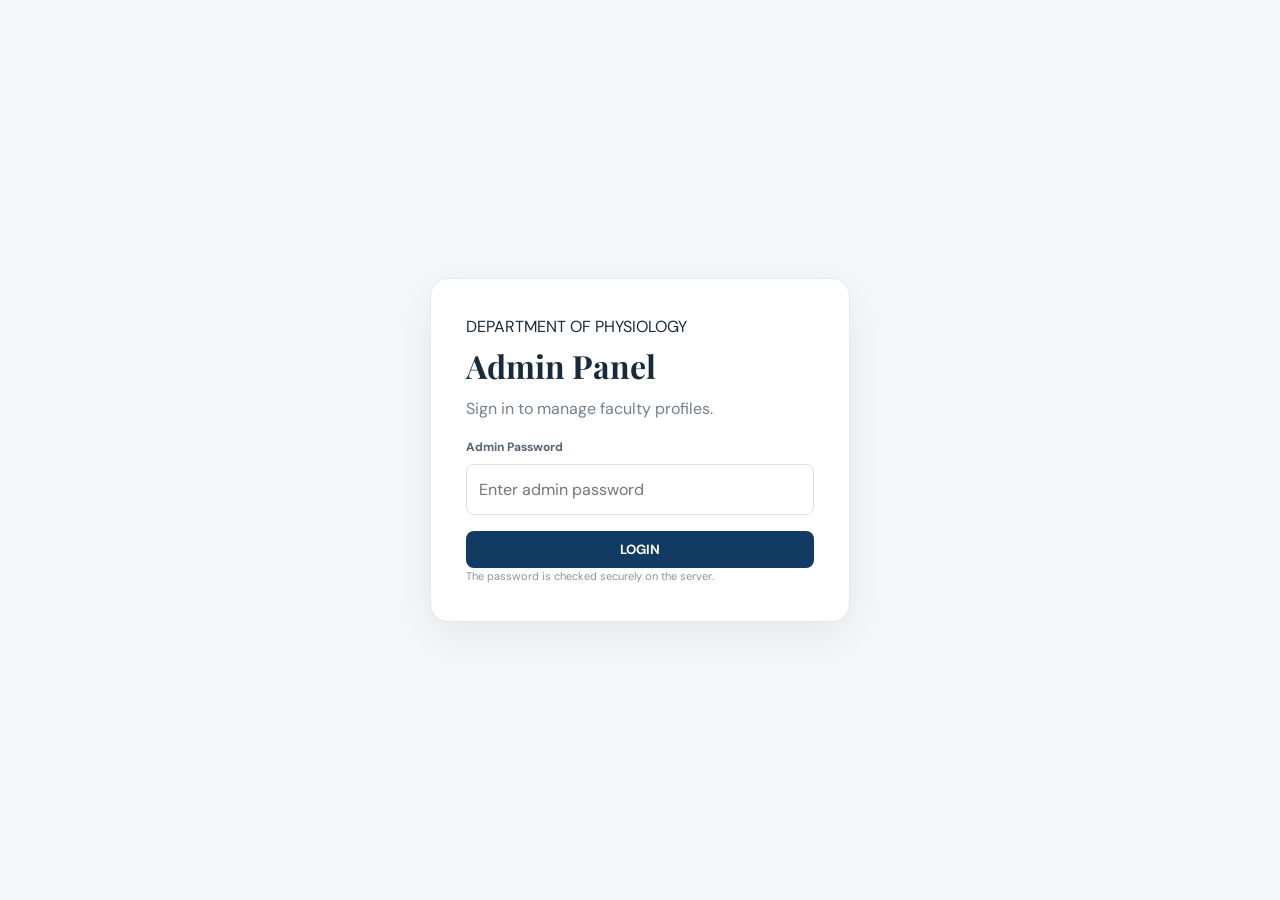
<file: admin.html>
<!DOCTYPE html><html lang="en"><head><meta charset="UTF-8"><meta name="viewport" content="width=device-width,initial-scale=1.0"><title>Physiology Admin Panel</title><link rel="stylesheet" href="styles.css"><!-- Vercel Web Analytics --><script defer src="https://cdn.vercel-insights.com/v1/script.js"></script><style>
body{background:#f5f8fa}.admin-shell{width:min(1100px,94%);margin:40px auto}.admin-top{display:flex;justify-content:space-between;align-items:center;margin-bottom:25px}.admin-top h1{font-family:"Playfair Display",serif;margin:0;color:#102238}.admin-top p{color:#718090}.admin-card{background:#fff;border:1px solid #e2e8ed;border-radius:16px;padding:25px;box-shadow:0 8px 30px rgba(20,45,65,.05)}.faculty-list{display:grid;gap:12px}.faculty-row{display:flex;align-items:center;gap:15px;padding:14px;border:1px solid #e6ebef;border-radius:12px}.mini-avatar{width:54px;height:54px;border-radius:12px;background:#e0f2ef;color:#126d67;display:grid;place-items:center;font-weight:700;overflow:hidden;flex:none}.mini-avatar img{width:100%;height:100%;object-fit:cover}.faculty-row .grow{flex:1}.faculty-row h3{margin:0;font-size:15px}.faculty-row p{margin:3px 0 0;color:#7a8997;font-size:12px}.btn2{border:0;border-radius:8px;padding:10px 14px;font-weight:700;cursor:pointer}.btn-blue{background:#123b63;color:#fff}.btn-green{background:#087f78;color:#fff}.btn-light{background:#eef2f5;color:#31445a}.login-wrap{min-height:100vh;display:grid;place-items:center;padding:20px}.login-card{width:min(420px,100%);background:#fff;padding:35px;border-radius:18px;border:1px solid #e2e8ed;box-shadow:0 15px 45px rgba(20,45,65,.08)}.login-card h1{font-family:"Playfair Display",serif;margin:0 0 5px}.field{margin:16px 0}.field label{display:block;font-size:12px;font-weight:700;margin-bottom:7px;color:#536475}.field input,.field textarea{width:100%;padding:12px;border:1px solid #d9e1e7;border-radius:8px;font:inherit}.field textarea{min-height:110px;resize:vertical}.form-actions{display:flex;gap:10px;flex-wrap:wrap;margin-top:20px}.photo-preview{width:130px;height:130px;border-radius:14px;object-fit:cover;background:#eef2f5;display:block;margin:10px 0}.editor{margin-top:20px}.notice2{padding:12px;border-radius:8px;background:#eef6f5;color:#13645e;margin-bottom:15px;display:none}.error2{background:#fff0f0;color:#9b3030}.small-note{font-size:11px;color:#8794a0}.danger{background:#a63d3d;color:#fff}.hidden{display:none!important}
</style></head><body>
<div id="loginView" class="login-wrap"><div class="login-card"><p class="eyebrow">DEPARTMENT OF PHYSIOLOGY</p><h1>Admin Panel</h1><p style="color:#718090">Sign in to manage faculty profiles.</p><div id="loginMsg" class="notice2"></div><div class="field"><label>Admin Password</label><input id="password" type="password" autocomplete="current-password" placeholder="Enter admin password"></div><button class="btn2 btn-blue" style="width:100%" onclick="login()">LOGIN</button><p class="small-note">The password is checked securely on the server.</p></div></div>
<div id="adminView" class="admin-shell hidden"><div class="admin-top"><div><p class="eyebrow">PHYSIOLOGY ADMINISTRATION</p><h1>Faculty Management</h1><p>Add, edit or remove faculty profiles.</p></div><div><button class="btn2 btn-green" onclick="newFaculty()">+ Add Faculty</button> <button class="btn2 btn-light" onclick="logout()">Logout</button></div></div>
<div class="admin-card"><div id="msg" class="notice2"></div><div id="listView"><div id="facultyList" class="faculty-list"></div></div>
<div id="editor" class="editor hidden"><h2 id="editorTitle">Edit Faculty</h2><input id="id" type="hidden"><div class="field"><label>Name *</label><input id="name"></div><div class="field"><label>Role / Designation</label><input id="role" placeholder="FACULTY or HEAD OF DEPARTMENT"></div><div class="field"><label>Designation</label><input id="designation" placeholder="e.g. Professor, Associate Professor"></div><div class="field"><label>Qualification</label><input id="qualification" placeholder="e.g. MBBS, MD (Physiology)"></div><div class="field"><label>About</label><textarea id="about"></textarea></div><div class="field"><label>Research Interests</label><textarea id="research"></textarea></div><div class="field"><label>Email</label><input id="email" type="email"></div><div class="field"><label>Faculty Photograph</label><input id="photoFile" type="file" accept="image/jpeg,image/png,image/webp"><img id="photoPreview" class="photo-preview hidden"><p class="small-note">For this GitHub-based version, keep each image below about 900 KB.</p></div><div class="form-actions"><button class="btn2 btn-green" onclick="saveFaculty()">SAVE CHANGES</button><button class="btn2 btn-light" onclick="showList()">CANCEL</button><button id="deleteBtn" class="btn2 danger" onclick="deleteFaculty()">DELETE FACULTY</button></div></div></div></div>
<script>
let faculty=[],editing=null;
const $=id=>document.getElementById(id);
async function api(action,opts={}){const r=await fetch('/api/admin?action='+action,{...opts,headers:{'Content-Type':'application/json',...(opts.headers||{})}});let d={};try{d=await r.json()}catch{}if(!r.ok)throw new Error(d.error||'Request failed');return d}
function msg(t,err=false){const e=$('msg');e.textContent=t;e.className='notice2 '+(err?'error2':'');e.style.display='block'}
function loginMsg(t,err=false){const e=$('loginMsg');e.textContent=t;e.className='notice2 '+(err?'error2':'');e.style.display='block'}
async function login(){try{await api('login',{method:'POST',body:JSON.stringify({password:$('password').value})});$('loginView').classList.add('hidden');$('adminView').classList.remove('hidden');await load();}catch(e){loginMsg(e.message,true)}}
async function load(){const d=await api('list');faculty=d.faculty||[];renderList();const target=sessionStorage.getItem('editFacultyId');if(target){sessionStorage.removeItem('editFacultyId');const f=faculty.find(x=>x.id===target);if(f)editFaculty(f.id)}}
function renderList(){$('facultyList').innerHTML=faculty.map(f=>{const av=f.photo?`<img src="${esc(f.photo)}">`:esc(f.initials||initials(f.name));return `<div class="faculty-row"><div class="mini-avatar">${av}</div><div class="grow"><h3>${esc(f.name)}</h3><p>${esc(f.designation||f.role||'Faculty')}</p></div><button class="btn2 btn-blue" onclick="editFaculty('${esc(f.id)}')">EDIT</button></div>`}).join('')}
function initials(n){return n.replace(/^Dr\\.\\s*/i,'').split(/\\s+/).slice(0,3).map(x=>x[0]).join('').toUpperCase()}
function esc(s=''){return String(s).replace(/[&<>"']/g,c=>({'&':'&amp;','<':'&lt;','>':'&gt;','"':'&quot;',"'":'&#39;'}[c]))}
function editFaculty(id){editing=faculty.find(f=>f.id===id);if(!editing)return;$('editorTitle').textContent='Edit Faculty';$('id').value=editing.id;$('name').value=editing.name||'';$('role').value=editing.role||'';$('designation').value=editing.designation||'';$('qualification').value=editing.qualification||'';$('about').value=editing.about||'';$('research').value=editing.research||'';$('email').value=editing.email||'';$('photoPreview').classList.toggle('hidden',!editing.photo);if(editing.photo){$('photoPreview').src=editing.photo}$('deleteBtn').classList.remove('hidden');$('listView').classList.add('hidden');$('editor').classList.remove('hidden')}
function newFaculty(){editing=null;$('editorTitle').textContent='Add Faculty';$('id').value='';['name','role','designation','qualification','about','research','email'].forEach(x=>$(x).value='');$('photoPreview').classList.add('hidden');$('deleteBtn').classList.add('hidden');$('listView').classList.add('hidden');$('editor').classList.remove('hidden')}
function showList(){$('editor').classList.add('hidden');$('listView').classList.remove('hidden');msg('');}
function slugify(s){return s.toLowerCase().replace(/^dr\\.\\s*/,'').replace(/[^a-z0-9]+/g,'-').replace(/^-|-$/g,'').slice(0,70)}
async function saveFaculty(){const name=$('name').value.trim();if(!name){msg('Name is required.',true);return}let id=$('id').value||slugify(name);if(!editing && faculty.some(f=>f.id===id))id=id+'-'+Date.now().toString().slice(-5);let photo=editing?.photo||'';const file=$('photoFile').files[0];if(file){if(file.size>900*1024){msg('Image is too large. Please use an image below 900 KB.',true);return}photo=await readFile(file)}const payload={id,name,role:$('role').value.trim()||'FACULTY',designation:$('designation').value.trim(),qualification:$('qualification').value.trim(),about:$('about').value.trim(),research:$('research').value.trim(),email:$('email').value.trim(),photo};try{msg('Saving…');const d=await api('save',{method:'POST',body:JSON.stringify(payload)});faculty=d.faculty;editing=faculty.find(f=>f.id===id);renderList();showList();msg('Saved successfully. Vercel will redeploy automatically.')}catch(e){msg(e.message,true)}}
function readFile(file){return new Promise((res,rej)=>{const r=new FileReader();r.onload=()=>res(r.result);r.onerror=rej;r.readAsDataURL(file)})}
async function deleteFaculty(){if(!editing)return;if(!confirm('Delete '+editing.name+'?'))return;try{const d=await api('delete',{method:'POST',body:JSON.stringify({id:editing.id})});faculty=d.faculty;editing=null;renderList();showList();msg('Faculty profile deleted.')}catch(e){msg(e.message,true)}}
async function logout(){await api('logout',{method:'POST'});location.reload()}
$('photoFile').addEventListener('change',()=>{const f=$('photoFile').files[0];if(f){const r=new FileReader();r.onload=()=>{$('photoPreview').src=r.result;$('photoPreview').classList.remove('hidden')};r.readAsDataURL(f)}})
(async()=>{try{const d=await api('session');if(d.authenticated){$('loginView').classList.add('hidden');$('adminView').classList.remove('hidden');await load()}}catch{}})();
</script></body></html>
</file>
<file: styles.css>
/* =========================================================
   NORTH BENGAL MEDICAL COLLEGE & HOSPITAL
   DEPARTMENT OF PHYSIOLOGY
   PREMIUM MEDICAL EDITORIAL DESIGN
   ========================================================= */


/* =========================================================
   GOOGLE FONTS
   ========================================================= */

@import url('https://fonts.googleapis.com/css2?family=DM+Sans:wght@400;500;600;700&family=Playfair+Display:wght@500;600;700&display=swap');


/* =========================================================
   VARIABLES
   ========================================================= */

:root {
  --navy: #0b263d;
  --navy-dark: #061725;

  --teal: #087f78;
  --teal-dark: #056b65;
  --teal-light: #e8f5f3;

  --blue-soft: #eef5fa;

  --white: #ffffff;
  --ivory: #fafcfb;
  --soft: #f2f7f7;

  --text: #172b3a;
  --muted: #687b8a;

  --border: #dce6ea;

  --shadow-sm:
    0 8px 25px rgba(11, 38, 61, 0.06);

  --shadow-md:
    0 18px 45px rgba(11, 38, 61, 0.10);

  --shadow-lg:
    0 30px 80px rgba(11, 38, 61, 0.14);

  --radius: 16px;

  --max-width: 1180px;
}


/* =========================================================
   RESET
   ========================================================= */

* {
  box-sizing: border-box;
  margin: 0;
  padding: 0;
}

html {
  scroll-behavior: smooth;
}

body {
  font-family: "DM Sans", sans-serif;

  background: var(--ivory);
  color: var(--text);

  line-height: 1.6;

  overflow-x: hidden;
}

img {
  max-width: 100%;
  display: block;
}

a {
  color: inherit;
  text-decoration: none;
}

button,
input,
textarea,
select {
  font-family: inherit;
}


/* =========================================================
   TEXT SELECTION
   ========================================================= */

::selection {
  background: var(--teal);
  color: white;
}


/* =========================================================
   GLOBAL CONTAINER
   ========================================================= */

.container {
  width: min(var(--max-width), 90%);
  margin: 0 auto;
}


/* =========================================================
   HEADER
   ========================================================= */

.site-header {
  position: sticky;
  top: 0;

  z-index: 1000;

  background: rgba(255, 255, 255, 0.94);

  backdrop-filter: blur(18px);
  -webkit-backdrop-filter: blur(18px);

  border-bottom: 1px solid rgba(220, 230, 234, 0.9);
}

.nav-wrap {
  min-height: 78px;

  display: flex;

  align-items: center;

  justify-content: space-between;

  gap: 40px;
}


/* =========================================================
   BRAND
   ========================================================= */

.brand {
  display: flex;

  align-items: center;

  gap: 14px;

  flex-shrink: 0;
}

.brand-mark {
  width: 42px;
  height: 42px;

  display: grid;

  place-items: center;

  border-radius: 11px;

  background:
    linear-gradient(
      145deg,
      #edf8f7,
      #e0f1ef
    );

  border: 1px solid #d4e9e6;

  color: var(--teal);

  font-size: 13px;

  font-weight: 700;

  letter-spacing: 1px;

  box-shadow:
    0 4px 12px rgba(8, 127, 120, 0.05);
}

.brand-text {
  display: flex;

  flex-direction: column;
}

.brand-text strong {
  color: var(--navy);

  font-size: 15px;

  font-weight: 700;

  line-height: 1.2;
}

.brand-text span {
  margin-top: 3px;

  color: var(--muted);

  font-size: 10px;

  letter-spacing: 0.35px;

  white-space: nowrap;
}


/* =========================================================
   NAVIGATION
   ========================================================= */

.nav {
  display: flex;

  align-items: center;

  justify-content: flex-end;

  gap: 30px;

  width: auto;

  margin: 0;

  padding: 0;
}

.nav a {
  position: relative;

  color: #435666;

  font-size: 13px;

  font-weight: 600;

  white-space: nowrap;

  transition:
    color 0.25s ease;
}

.nav a::after {
  content: "";

  position: absolute;

  left: 0;

  bottom: -7px;

  width: 0;

  height: 2px;

  background: var(--teal);

  border-radius: 5px;

  transition:
    width 0.25s ease;
}

.nav a:hover {
  color: var(--teal);
}

.nav a:hover::after {
  width: 100%;
}


/* =========================================================
   MOBILE MENU BUTTON
   ========================================================= */

.menu-btn {
  display: none;

  width: 40px;
  height: 40px;

  align-items: center;
  justify-content: center;

  border: 1px solid var(--border);

  border-radius: 9px;

  background: white;

  color: var(--navy);

  font-size: 18px;

  cursor: pointer;

  transition:
    background 0.2s ease,
    color 0.2s ease;
}

.menu-btn:hover {
  background: var(--teal-light);

  color: var(--teal);
}


/* =========================================================
   HERO
   ========================================================= */

.hero {
  position: relative;

  min-height: 650px;

  display: flex;

  align-items: center;

  overflow: hidden;

  background:

    radial-gradient(
      circle at 82% 23%,
      rgba(8, 127, 120, 0.18),
      transparent 28%
    ),

    radial-gradient(
      circle at 68% 86%,
      rgba(39, 105, 160, 0.09),
      transparent 32%
    ),

    linear-gradient(
      120deg,
      #fbfdfd 0%,
      #f6fbfa 42%,
      #edf7f6 100%
    );
}


/* HERO LARGE CIRCLE */

.hero::before {
  content: "";

  position: absolute;

  width: 570px;
  height: 570px;

  right: -230px;
  top: -220px;

  border-radius: 50%;

  border: 1px solid rgba(8, 127, 120, 0.12);

  background:
    radial-gradient(
      circle,
      rgba(8, 127, 120, 0.07),
      rgba(8, 127, 120, 0.015) 48%,
      transparent 70%
    );

  pointer-events: none;
}


/* HERO SECOND CIRCLE */

.hero::after {
  content: "";

  position: absolute;

  width: 760px;
  height: 760px;

  right: -430px;
  top: -320px;

  border-radius: 50%;

  border: 1px solid rgba(8, 127, 120, 0.06);

  pointer-events: none;
}


.hero-content {
  position: relative;

  z-index: 2;
}


/* HERO EYEBROW */

.hero .eyebrow {
  color: var(--teal);

  font-size: 11px;

  font-weight: 700;

  letter-spacing: 2.8px;

  text-transform: uppercase;
}


/* HERO TITLE */

.hero h1 {
  max-width: 820px;

  margin: 16px 0 26px;

  color: var(--navy);

  font-family: "Playfair Display", serif;

  font-size: clamp(
    52px,
    7vw,
    88px
  );

  line-height: 0.98;

  letter-spacing: -3.5px;
}

.hero h1 span {
  color: var(--teal);
}


/* HERO DESCRIPTION */

.hero-text {
  max-width: 600px;

  margin-bottom: 32px;

  color: #61778a;

  font-size: 17px;

  line-height: 1.7;
}


/* HERO BUTTONS */

.hero-actions {
  display: flex;

  flex-wrap: wrap;

  gap: 12px;
}


/* =========================================================
   BUTTONS
   ========================================================= */

.btn {
  display: inline-flex;

  align-items: center;

  justify-content: center;

  min-height: 50px;

  padding: 13px 24px;

  border-radius: 9px;

  font-size: 13px;

  font-weight: 700;

  cursor: pointer;

  transition:
    transform 0.25s ease,
    box-shadow 0.25s ease,
    background 0.25s ease,
    border-color 0.25s ease;
}


/* PRIMARY */

.btn.primary {
  color: white;

  border: 1px solid transparent;

  background:
    linear-gradient(
      135deg,
      #0b263d 0%,
      #087f78 100%
    );

  box-shadow:
    0 9px 24px rgba(8, 127, 120, 0.17);
}

.btn.primary:hover {
  transform: translateY(-3px);

  background:
    linear-gradient(
      135deg,
      #087f78 0%,
      #0b263d 100%
    );

  box-shadow:
    0 13px 30px rgba(8, 127, 120, 0.23);
}


/* SECONDARY */

.btn.secondary {
  color: var(--navy);

  background: rgba(255, 255, 255, 0.82);

  border: 1px solid var(--border);

  box-shadow:
    0 5px 15px rgba(11, 38, 61, 0.03);
}

.btn.secondary:hover {
  color: var(--teal);

  border-color: #b8d9d5;

  background: white;

  transform: translateY(-3px);
}


/* =========================================================
   STATS
   ========================================================= */

.stats {
  position: relative;

  background:
    linear-gradient(
      90deg,
      #ffffff,
      #f8fcfb,
      #ffffff
    );

  border-top: 1px solid var(--border);

  border-bottom: 1px solid var(--border);
}

.stats-grid {
  display: grid;

  grid-template-columns:
    repeat(5, 1fr);
}

.stats-grid > div {
  padding: 30px 18px;

  text-align: center;

  border-right: 1px solid var(--border);
}

.stats-grid > div:last-child {
  border-right: none;
}

.stats-grid strong {
  display: block;

  color: var(--navy);

  font-family: "Playfair Display", serif;

  font-size: 32px;

  line-height: 1;
}

.stats-grid span {
  display: block;

  margin-top: 9px;

  color: var(--muted);

  font-size: 10px;

  font-weight: 700;

  letter-spacing: 1.2px;

  text-transform: uppercase;
}


/* =========================================================
   SECTIONS
   ========================================================= */

.section {
  position: relative;

  padding: 105px 0;

  background: var(--ivory);
}

.section.soft {
  background:
    linear-gradient(
      135deg,
      #f2f8f7 0%,
      #edf6f5 48%,
      #f7fafa 100%
    );
}

.section.dark {
  background:
    radial-gradient(
      circle at 85% 20%,
      rgba(8, 127, 120, 0.20),
      transparent 30%
    ),
    linear-gradient(
      135deg,
      #071a2a,
      #0b263d
    );

  color: white;
}

.section h2,
.cta h2 {
  margin-top: 10px;

  color: var(--navy);

  font-family: "Playfair Display", serif;

  font-size: clamp(
    34px,
    4vw,
    54px
  );

  line-height: 1.08;

  letter-spacing: -1.5px;
}

.section.dark h2 {
  color: white;
}

.split {
  display: grid;

  grid-template-columns:
    1fr 1fr;

  gap: 80px;

  align-items: start;
}

.section-copy {
  color: var(--muted);

  font-size: 15px;

  line-height: 1.75;
}

.section-copy p + p {
  margin-top: 18px;
}


/* =========================================================
   SECTION HEADING
   ========================================================= */

.section-heading {
  display: flex;

  align-items: flex-end;

  justify-content: space-between;

  gap: 30px;

  margin-bottom: 38px;
}

.section-heading > p {
  margin-bottom: 7px;

  color: var(--muted);

  font-size: 13px;
}


/* =========================================================
   FACULTY
   ========================================================= */

.faculty-grid {
  display: grid;

  grid-template-columns:
    repeat(3, minmax(0, 1fr));

  gap: 24px;
}


/* CARD */

.faculty-card {
  position: relative;

  min-height: 255px;

  display: flex;

  flex-direction: column;

  overflow: hidden;

  background: rgba(255, 255, 255, 0.95);

  border: 1px solid var(--border);

  border-radius: var(--radius);

  cursor: pointer;

  box-shadow: var(--shadow-sm);

  transition:
    transform 0.3s ease,
    box-shadow 0.3s ease,
    border-color 0.3s ease;
}

.faculty-card:hover {
  transform: translateY(-6px);

  border-color:
    rgba(8, 127, 120, 0.30);

  box-shadow: var(--shadow-md);
}


/* AVATAR */

.faculty-card .avatar {
  width: 100%;

  height: 110px;

  flex-shrink: 0;

  display: grid;

  place-items: center;

  overflow: hidden;

  background:
    linear-gradient(
      135deg,
      #eaf7f5,
      #dcefed
    );

  color: var(--teal);

  font-size: 36px;

  font-weight: 700;

  letter-spacing: 1px;
}

.faculty-card .avatar img {
  width: 100%;
  height: 100%;

  object-fit: cover;
}


/* CARD CONTENT */

.faculty-card > div:last-child {
  padding: 17px 19px 19px;
}

.faculty-card .role {
  display: block;

  color: var(--teal);

  font-size: 10px;

  font-weight: 700;

  letter-spacing: 1.5px;

  text-transform: uppercase;
}

.faculty-card h3 {
  margin-top: 5px;

  color: var(--navy);

  font-family: "Playfair Display", serif;

  font-size: 20px;

  line-height: 1.28;
}

.faculty-card p {
  margin-top: 7px;

  color: var(--teal);

  font-size: 11px;

  font-weight: 700;

  letter-spacing: 1px;

  text-transform: uppercase;
}

.faculty-card .hint {
  margin-top: 12px;

  color: var(--muted);

  font-size: 12px;
}


/* =========================================================
   LOADING
   ========================================================= */

.loading {
  grid-column: 1 / -1;

  padding: 60px;

  color: var(--muted);

  text-align: center;

  font-size: 14px;
}


/* =========================================================
   ACADEMICS
   ========================================================= */

.info-grid {
  display: grid;

  grid-template-columns:
    repeat(3, 1fr);

  gap: 22px;

  margin-top: 42px;
}

.info-card {
  position: relative;

  padding: 31px;

  background: rgba(255, 255, 255, 0.94);

  border: 1px solid var(--border);

  border-radius: var(--radius);

  box-shadow: var(--shadow-sm);

  transition:
    transform 0.3s ease,
    box-shadow 0.3s ease,
    border-color 0.3s ease;
}

.info-card::before {
  content: "";

  position: absolute;

  left: 0;
  top: 20px;
  bottom: 20px;

  width: 3px;

  border-radius: 4px;

  background:
    linear-gradient(
      to bottom,
      var(--teal),
      transparent
    );

  opacity: 0;

  transition: opacity 0.3s ease;
}

.info-card:hover {
  transform: translateY(-5px);

  box-shadow: var(--shadow-md);

  border-color:
    rgba(8, 127, 120, 0.25);
}

.info-card:hover::before {
  opacity: 1;
}

.info-card > span {
  color: var(--teal);

  font-size: 11px;

  font-weight: 700;

  letter-spacing: 2px;
}

.info-card h3 {
  margin-top: 30px;

  color: var(--navy);

  font-family: "Playfair Display", serif;

  font-size: 23px;

  line-height: 1.25;
}

.info-card p {
  margin-top: 13px;

  color: var(--muted);

  font-size: 13px;

  line-height: 1.7;
}


/* =========================================================
   RESEARCH
   ========================================================= */

.section.dark .section-copy {
  color: rgba(255, 255, 255, 0.68);
}

.tag-row {
  display: flex;

  flex-wrap: wrap;

  gap: 8px;

  margin-top: 26px;
}

.tag-row span {
  padding: 8px 13px;

  border: 1px solid rgba(255,255,255,0.18);

  border-radius: 30px;

  color: rgba(255,255,255,0.76);

  background: rgba(255,255,255,0.025);

  font-size: 11px;
}


/* =========================================================
   FACILITIES
   ========================================================= */

.facility-grid {
  display: grid;

  grid-template-columns:
    repeat(3, 1fr);

  gap: 22px;

  margin-top: 42px;
}

.facility {
  padding: 31px;

  background: white;

  border: 1px solid var(--border);

  border-radius: var(--radius);

  box-shadow: var(--shadow-sm);

  transition:
    transform 0.3s ease,
    box-shadow 0.3s ease;
}

.facility:hover {
  transform: translateY(-5px);

  box-shadow: var(--shadow-md);
}

.facility-icon {
  width: 50px;
  height: 50px;

  display: grid;

  place-items: center;

  margin-bottom: 22px;

  border-radius: 11px;

  background:
    linear-gradient(
      135deg,
      #e8f6f4,
      #edf6fb
    );

  color: var(--teal);

  font-size: 22px;
}

.facility h3 {
  color: var(--navy);

  font-family: "Playfair Display", serif;

  font-size: 23px;
}

.facility p {
  margin-top: 10px;

  color: var(--muted);

  font-size: 13px;
}


/* =========================================================
   CTA
   ========================================================= */

.cta {
  position: relative;

  overflow: hidden;

  padding: 95px 0;

  text-align: center;

  background:
    radial-gradient(
      circle at 20% 20%,
      rgba(8, 127, 120, 0.14),
      transparent 30%
    ),
    linear-gradient(
      135deg,
      #eaf6f4,
      #eef5fa
    );
}

.cta::after {
  content: "";

  position: absolute;

  width: 350px;
  height: 350px;

  right: -160px;
  bottom: -180px;

  border-radius: 50%;

  border: 1px solid rgba(8, 127, 120, 0.12);
}

.cta h2 {
  margin-bottom: 28px;
}


/* =========================================================
   CONTACT
   ========================================================= */

.contact {
  background:
    linear-gradient(
      135deg,
      #ffffff,
      #f5faf9
    );
}

.contact-box {
  padding: 36px;

  background: rgba(255,255,255,0.85);

  border: 1px solid var(--border);

  border-radius: var(--radius);

  box-shadow: var(--shadow-sm);
}

.contact-box p {
  color: var(--muted);

  font-size: 14px;
}

.contact-box strong {
  color: var(--navy);

  font-size: 16px;
}

.contact-box p + p {
  margin-top: 15px;
}

.contact-box .small {
  font-size: 12px;
}


/* =========================================================
   FOOTER
   ========================================================= */

footer {
  padding: 40px 0;

  background:
    linear-gradient(
      135deg,
      #061725,
      #0b263d
    );

  color: white;
}

.footer-wrap {
  display: flex;

  align-items: center;

  justify-content: space-between;

  gap: 30px;
}

.footer-wrap strong {
  font-family: "Playfair Display", serif;

  font-size: 18px;
}

.footer-wrap span {
  color: rgba(255,255,255,0.55);

  font-size: 12px;
}

.footer-wrap > div:last-child {
  color: rgba(255,255,255,0.55);

  font-size: 11px;
}


/* =========================================================
   PROFILE MODAL
   ========================================================= */

.modal {
  position: fixed;

  inset: 0;

  z-index: 3000;

  display: none;

  align-items: center;

  justify-content: center;

  padding: 25px;

  background:
    rgba(5, 20, 32, 0.72);

  backdrop-filter: blur(9px);
  -webkit-backdrop-filter: blur(9px);
}

.modal.show {
  display: flex;
}

.profile-modal {
  position: relative;

  width: min(720px, 100%);

  max-height: 90vh;

  overflow-y: auto;

  padding: 40px;

  background: white;

  border-radius: 18px;

  box-shadow: var(--shadow-lg);

  animation:
    modalIn 0.25s ease;
}

@keyframes modalIn {
  from {
    opacity: 0;

    transform:
      translateY(15px)
      scale(0.98);
  }

  to {
    opacity: 1;

    transform:
      translateY(0)
      scale(1);
  }
}


/* CLOSE */

.modal-close {
  position: absolute;

  top: 15px;
  right: 18px;

  width: 36px;
  height: 36px;

  display: grid;

  place-items: center;

  border: 1px solid var(--border);

  border-radius: 50%;

  background: white;

  color: var(--navy);

  font-size: 22px;

  cursor: pointer;

  transition:
    background 0.2s ease,
    color 0.2s ease;
}

.modal-close:hover {
  background: var(--teal);

  color: white;

  border-color: var(--teal);
}


/* PROFILE HEADER */

.profile-head {
  display: flex;

  align-items: center;

  gap: 25px;

  padding-bottom: 25px;

  border-bottom: 1px solid var(--border);
}

.profile-photo,
.profile-placeholder {
  width: 120px;
  height: 120px;

  flex-shrink: 0;

  border-radius: 14px;

  object-fit: cover;
}

.profile-placeholder {
  display: grid;

  place-items: center;

  background:
    linear-gradient(
      135deg,
      #e8f6f4,
      #dcefed
    );

  color: var(--teal);

  font-size: 32px;

  font-weight: 700;
}

.profile-label {
  color: var(--teal);

  font-size: 10px;

  font-weight: 700;

  letter-spacing: 1.5px;

  text-transform: uppercase;
}

.profile-head h2 {
  margin-top: 5px;

  color: var(--navy);

  font-family: "Playfair Display", serif;

  font-size: 32px;
}

.profile-head p {
  margin-top: 5px;

  color: var(--teal);

  font-size: 12px;

  font-weight: 700;

  text-transform: uppercase;
}


/* PROFILE SECTIONS */

.profile-section {
  padding-top: 22px;
}

.profile-section h4 {
  color: var(--navy);

  font-size: 12px;

  text-transform: uppercase;

  letter-spacing: 1px;
}

.profile-section p {
  margin-top: 6px;

  color: var(--muted);

  font-size: 14px;
}


/* EDIT BUTTON */

.edit-profile-btn {
  margin-top: 25px;

  padding: 11px 18px;

  border: none;

  border-radius: 8px;

  background:
    linear-gradient(
      135deg,
      var(--navy),
      var(--teal)
    );

  color: white;

  font-weight: 600;

  cursor: pointer;
}


/* =========================================================
   FORMS
   ========================================================= */

input,
textarea,
select {
  width: 100%;

  padding: 13px 14px;

  border: 1px solid var(--border);

  border-radius: 9px;

  background: white;

  color: var(--text);

  outline: none;

  transition:
    border-color 0.2s ease,
    box-shadow 0.2s ease;
}

input:focus,
textarea:focus,
select:focus {
  border-color: var(--teal);

  box-shadow:
    0 0 0 3px
    rgba(8, 127, 120, 0.08);
}

label {
  display: block;

  margin-bottom: 7px;

  color: #536475;

  font-size: 12px;

  font-weight: 700;
}


/* =========================================================
   SCROLLBAR
   ========================================================= */

::-webkit-scrollbar {
  width: 8px;
}

::-webkit-scrollbar-track {
  background: #edf2f3;
}

::-webkit-scrollbar-thumb {
  background: #a8c2c1;

  border-radius: 10px;
}

::-webkit-scrollbar-thumb:hover {
  background: var(--teal);
}


/* =========================================================
   MOBILE — TABLET
   ========================================================= */

@media (max-width: 900px) {

  .nav-wrap {
    min-height: 70px;
  }

  .menu-btn {
    display: flex;
  }

  .nav {
    position: absolute;

    top: 70px;

    left: 0;
    right: 0;

    display: none;

    flex-direction: column;

    align-items: flex-start;

    gap: 0;

    width: 100%;

    padding:
      10px 5%
      20px;

    background: white;

    border-bottom: 1px solid var(--border);

    box-shadow: var(--shadow-md);
  }

  .nav.open {
    display: flex;
  }

  .nav a {
    width: 100%;

    padding: 12px 0;
  }

  .nav a::after {
    display: none;
  }


  /* GRID */

  .split {
    grid-template-columns: 1fr;

    gap: 38px;
  }

  .faculty-grid {
    grid-template-columns:
      repeat(2, 1fr);
  }

  .info-grid,
  .facility-grid {
    grid-template-columns: 1fr;
  }


  /* STATS */

  .stats-grid {
    grid-template-columns:
      repeat(3, 1fr);
  }

  .stats-grid > div:nth-child(3) {
    border-right: none;
  }

  .stats-grid > div:nth-child(4),
  .stats-grid > div:nth-child(5) {
    border-top: 1px solid var(--border);
  }


  /* HEADING */

  .section-heading {
    flex-direction: column;

    align-items: flex-start;

    gap: 10px;
  }
}


/* =========================================================
   MOBILE — PHONE
   ========================================================= */

@media (max-width: 600px) {

  .container {
    width: 92%;
  }


  /* BRAND */

  .brand {
    gap: 10px;
  }

  .brand-mark {
    width: 38px;
    height: 38px;
  }

  .brand-text strong {
    font-size: 13px;
  }

  .brand-text span {
    font-size: 9px;
  }


  /* HERO */

  .hero {
    min-height: 570px;
  }

  .hero h1 {
    font-size: 46px;

    letter-spacing: -2px;
  }

  .hero-text {
    font-size: 15px;
  }

  .hero::before {
    width: 400px;
    height: 400px;

    right: -240px;
  }


  /* SECTIONS */

  .section {
    padding: 75px 0;
  }


  /* FACULTY */

  .faculty-grid {
    grid-template-columns: 1fr;
  }


  /* STATS */

  .stats-grid {
    grid-template-columns:
      repeat(2, 1fr);
  }

  .stats-grid > div {
    border-right: none;
  }

  .stats-grid > div:nth-child(n + 3) {
    border-top: 1px solid var(--border);
  }

  .stats-grid > div:nth-child(odd) {
    border-right: 1px solid var(--border);
  }


  /* BUTTONS */

  .hero-actions {
    flex-direction: column;

    align-items: stretch;
  }

  .hero-actions .btn {
    width: 100%;
  }


  /* MODAL */

  .profile-modal {
    padding: 30px 22px;
  }

  .profile-head {
    flex-direction: column;

    align-items: flex-start;
  }


  /* FOOTER */

  .footer-wrap {
    flex-direction: column;

    align-items: flex-start;
  }
}
</file>
